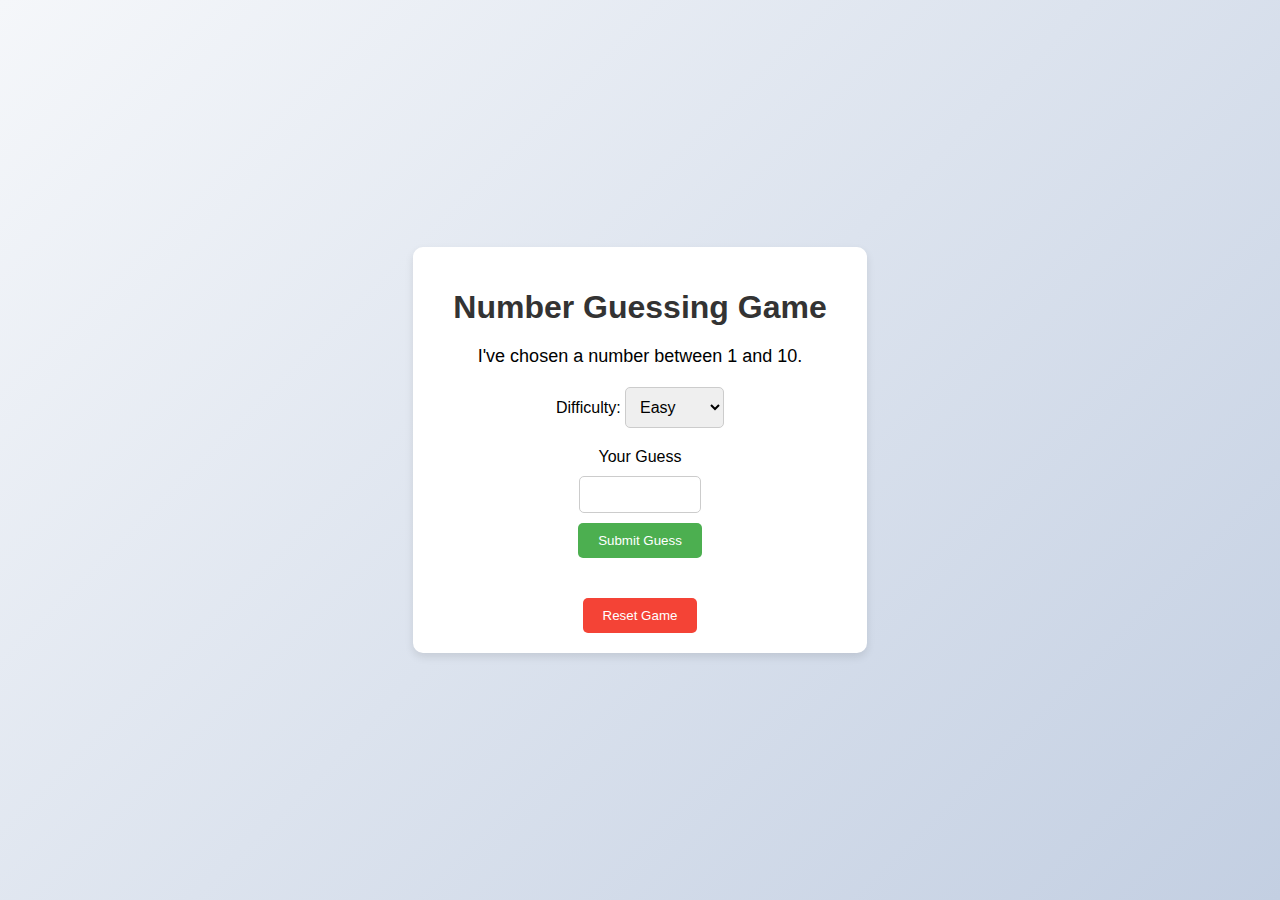
<file: frontend/index.html>
<!DOCTYPE html>
<html>

<head>
    <title>Number Guessing Game</title>
    <link rel="stylesheet" href="style.css">
</head>

<body>
    <div class="container">
        <h1>Number Guessing Game</h1>
        <p id="game-message">I've chosen a number between 1 and 10.</p>

        <div class="difficulty-container">
            <label for="difficulty">Difficulty:</label>
            <select id="difficulty" onchange="updateGameMessage()">
                <option value="easy">Easy</option>
                <option value="medium">Medium</option>
                <option value="hard">Hard</option>
            </select>
        </div>
        <div class="guess-container">
            <label for="guess">Your Guess</label>
            <input type="number" id="guess" min="1" max="100">
            <button id="submit">Submit Guess</button>
        </div>

        <div id="congratulations-message"></div>
        <div id="attempts-message"></div>

        <button id="reset">Reset Game</button>
    </div>
    <script src="script.js"></script>
</body>
</html>
</file>
<file: frontend/style.css>
body {
    font-family: 'Arial', sans-serif;
    display: flex;
    justify-content: center;
    align-items: center;
    min-height: 100vh;
    margin: 0;
    background: linear-gradient(135deg, #f5f7fa, #c3cfe2);
}

.container {
    background: white;
    padding: 20px 40px;
    border-radius: 10px;
    box-shadow: 0 4px 8px rgba(0, 0, 0, 0.1);
    text-align: center;
}

h1 {
    color: #333;
    margin-bottom: 20px;
}

#game-message {
    font-size: 18px;
    margin-bottom: 20px;
}

.difficulty-container {
    margin-bottom: 20px;
}

#difficulty {
    padding: 10px;
    font-size: 16px;
    border-radius: 5px;
    border: 1px solid #ccc;
}

#remaining-guesses {
    font-size: 16px;
    margin-bottom: 20px;
}

.guess-container {
    display: flex;
    flex-direction: column;
    align-items: center;
    margin-bottom: 20px;
}

.guess-container label {
    margin-bottom: 10px;
}

input[type="number"] {
    width: 100px;
    padding: 10px;
    border: 1px solid #ccc;
    border-radius: 5px;
    margin-bottom: 10px;
}

button {
    padding: 10px 20px;
    background-color: #4CAF50;
    color: white;
    border: none;
    border-radius: 5px;
    cursor: pointer;
    transition: background-color 0.3s;
}

button:hover {
    background-color: #45a049;
}

#reset {
    background-color: #f44336;
    margin-top: 20px;
}

#reset:hover {
    background-color: #e53935;
}

#message {
    margin-top: 20px;
    font-size: 18px;
    color: #333;
}
</file>
